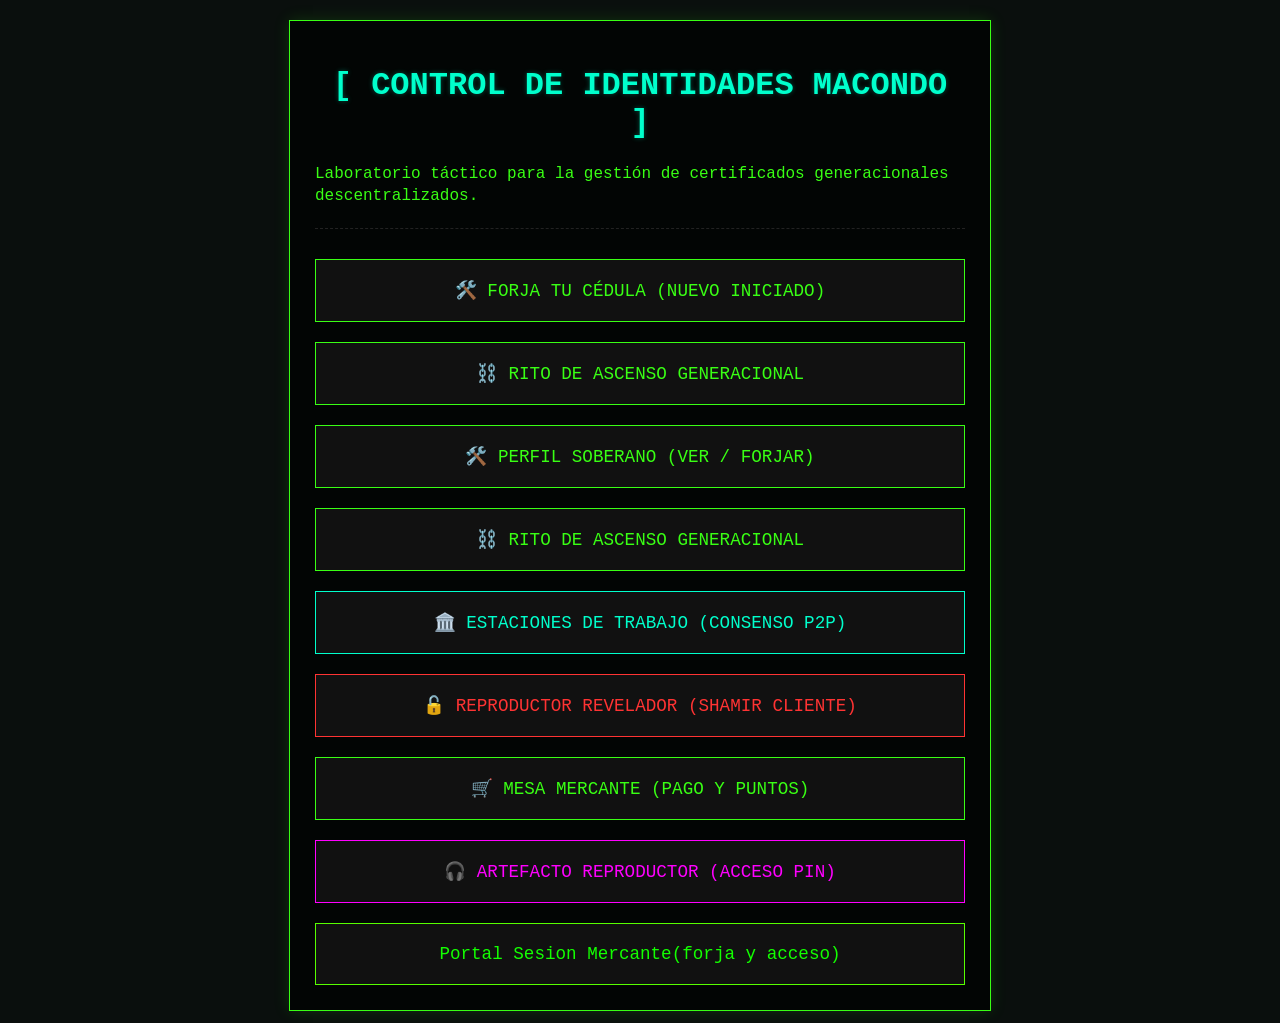
<file: index.html>
<!DOCTYPE html>
<html>
<head>
    <meta charset="UTF-8">
    <meta http-equiv="refresh" content="0; url=./test/index.html">
    <title>Cargando Núcleo Macondo...</title>
</head>
<body>
    <p>Redirigiendo al Laboratorio Criptográfico... Si no carga, <a href="./test/index.html">haz clic aquí</a>.</p>
</body>
</html>
</file>
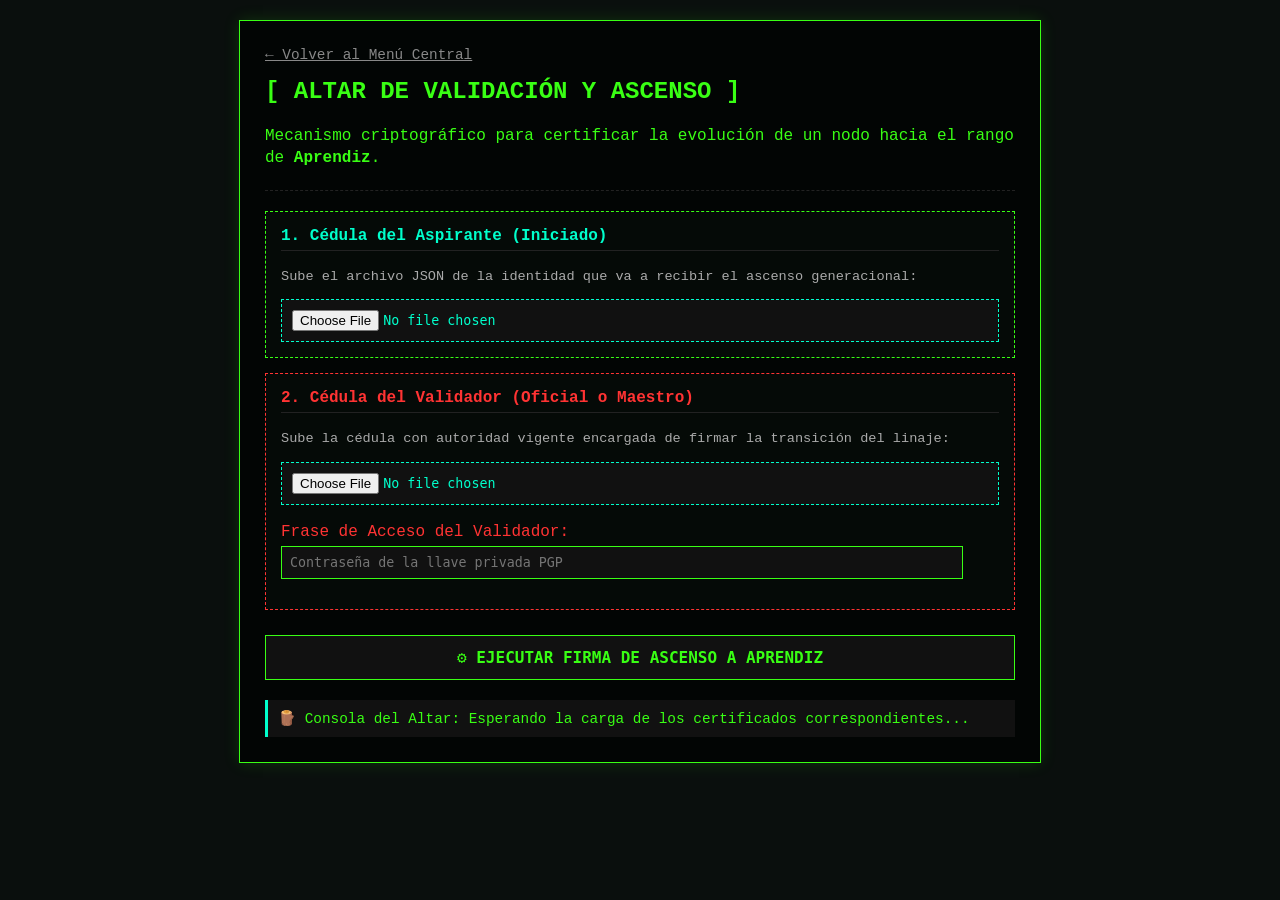
<file: test/ascender-cedula.html>
<!DOCTYPE html>
<html lang="es">
    <head>
        <meta charset="UTF-8" />
        <title>Macondo Core - Altar de Ascenso</title>
        <link rel="stylesheet" href="../css/terminal.css">
        <style>
            /* Ajustes finos para mantener la rejilla compacta y legible */
            .panel-carga { margin-bottom: 15px; }
            .caja-password {
                background: #000;
                color: #ff3333;
                border: 1px dashed #ff3333;
                font-family: monospace;
                padding: 6px;
                width: 100%;
                box-sizing: border-box;
            }
        </style>
    </head>
    <body>
        <div class="terminal ancho-extendido">
            <a href="index.html" class="btn-back">← Volver al Menú Central</a>
            <h2>[ ALTAR DE VALIDACIÓN Y ASCENSO ]</h2>
            <p>Mecanismo criptográfico para certificar la evolución de un nodo hacia el rango de <strong>Aprendiz</strong>.</p>
            <hr style="border-color: #222; margin-bottom: 20px" />

            <!-- SECCIÓN 1: CÉDULA DEL INICIADO -->
            <div class="panel-carga panel-soberano">
                <h3>1. Cédula del Aspirante (Iniciado)</h3>
                <p style="font-size:0.85rem; color:#aaa;">Sube el archivo JSON de la identidad que va a recibir el ascenso generacional:</p>
                <input type="file" id="fileIniciado" accept=".json" />
                <div id="infoIniciado" class="status-box" style="display: none; margin-top: 10px; border-color: #39ff14;"></div>
            </div>

            <!-- SECCIÓN 2: CÉDULA DEL AUTORIZADOR -->
            <div class="panel-carga panel-carga-critica" style="border-color: #ff3333;">
                <h3 style="color: #ff3333;">2. Cédula del Validador (Oficial o Maestro)</h3>
                <p style="font-size:0.85rem; color:#aaa;">Sube la cédula con autoridad vigente encargada de firmar la transición del linaje:</p>
                <input type="file" id="fileValidador" accept=".json" /><br /><br />
                
                <div class="form-group">
                    <label style="color: #ff3333;">Frase de Acceso del Validador:</label>
                    <input type="password" id="passValidador" class="caja-password" placeholder="Contraseña de la llave privada PGP" />
                </div>
                <div id="infoValidador" class="status-box" style="display: none; margin-top: 10px; border-color: #ff3333;"></div>
            </div>

            <!-- ACCIÓN DE FIRMA CRIPTOGRÁFICA -->
            <button id="btnFirmarAscenso" style="width: 100%; margin-top: 10px; font-weight: bold;">⚙️ EJECUTAR FIRMA DE ASCENSO A APRENDIZ</button>

            <!-- CONTENEDOR DINÁMICO PARA DESCARGA -->
            <div id="contenedorDescargaRito" style="margin-top: 15px;"></div>

            <!-- CONSOLA DE LOGS -->
            <div id="logConsola" class="status-box" style="margin-top: 20px; border-color: #00ffcc">
                🪵 Consola del Altar: Esperando la carga de los certificados correspondientes...
            </div>
        </div>

        <!-- Carga de librerías locales -->
        <script src="../src/openpgp.min.js"></script>
        <script type="module">
            import { AscenderLogica } from "../src/ascender-logica.js?v=999";

            let datosIniciado = null;
            let datosValidador = null;

            const log = (texto, esError = false) => {
                const consola = document.getElementById("logConsola");
                consola.style.borderColor = esError ? "#ff3333" : "#00ffcc";
                consola.innerHTML = esError ? `❌ ${texto}` : `🪵 ${texto}`;
            };

            const mostrarInformacion = (json, elementoInfo) => {
                elementoInfo.style.display = "block";
                elementoInfo.innerHTML = `<strong>Nodo:</strong> ${json.metadata?.alias_custodio || "Anónimo"}<br>
                                          <strong>Rango Actual:</strong> ${json.metadata?.rango_actual || "Desconocido"}<br>
                                          <strong>Generación:</strong> ${json.metadata?.generacion_actual || "0"}`;
                log(`Archivo de ${json.metadata?.alias_custodio || "nodo"} cargado en memoria RAM.`);
            };

            // Escuchadores de carga usando el módulo desacoplado
            document.getElementById("fileIniciado").addEventListener("change", (e) => {
                if (!e.target.files[0]) return;
                AscenderLogica.leerArchivoJson(e.target.files[0], 
                    (json) => { datosIniciado = json; mostrarInformacion(json, document.getElementById("infoIniciado")); },
                    (errTexto) => log(errTexto, true)
                );
            });

            document.getElementById("fileValidador").addEventListener("change", (e) => {
                if (!e.target.files[0]) return;
                AscenderLogica.leerArchivoJson(e.target.files[0], 
                    (json) => { datosValidador = json; mostrarInformacion(json, document.getElementById("infoValidador")); },
                    (errTexto) => log(errTexto, true)
                );
            });

            // Disparador del Rito Criptográfico
            document.getElementById("btnFirmarAscenso").addEventListener("click", async () => {
                const claveValidador = document.getElementById("passValidador").value;

                if (!datosIniciado || !datosValidador) {
                    log("Faltan certificados. Se requieren ambas cédulas para consumar el rito.", true);
                    return;
                }
                if (!claveValidador) {
                    log("Se requiere la frase de acceso del Validador para desbloquear su firma privada.", true);
                    return;
                }

                // Limpiamos descargas previas si las hay
                const viejoBtn = document.getElementById("btnDescargarEvolucionado");
                if (viejoBtn) viejoBtn.remove();

                // Delegamos todo el rito matemático a la lógica desacoplada
                await AscenderLogica.ejecutarAscenso(datosIniciado, datosValidador, claveValidador, log, ofrecerDescargaPasaporte);
            });

            // Función de retorno para inyectar el botón de descarga cuando openpgp termine su firma
            function ofrecerDescargaPasaporte(jsonFinal) {
                const dataStr = "data:text/json;charset=utf-8," + encodeURIComponent(JSON.stringify(jsonFinal, null, 2));
                const btnDescarga = document.createElement("a");
                btnDescarga.id = "btnDescargarEvolucionado";
                btnDescarga.setAttribute("href", dataStr);
                btnDescarga.setAttribute("download", `cedula_${jsonFinal.metadata.alias_custodio}_EVOLUCIONADA.json`);
                btnDescarga.className = "btn-nav";
                btnDescarga.style.borderColor = "#39ff14";
                btnDescarga.style.color = "#39ff14";
                btnDescarga.style.textAlign = "center";
                btnDescarga.style.display = "block";
                btnDescarga.innerHTML = "💾 DESCARGAR PASAPORTE NODAL TRANSFORMAO";

                document.getElementById("contenedorDescargaRito").appendChild(btnDescarga);
            }
        </script>
    </body>
</html>
</file>
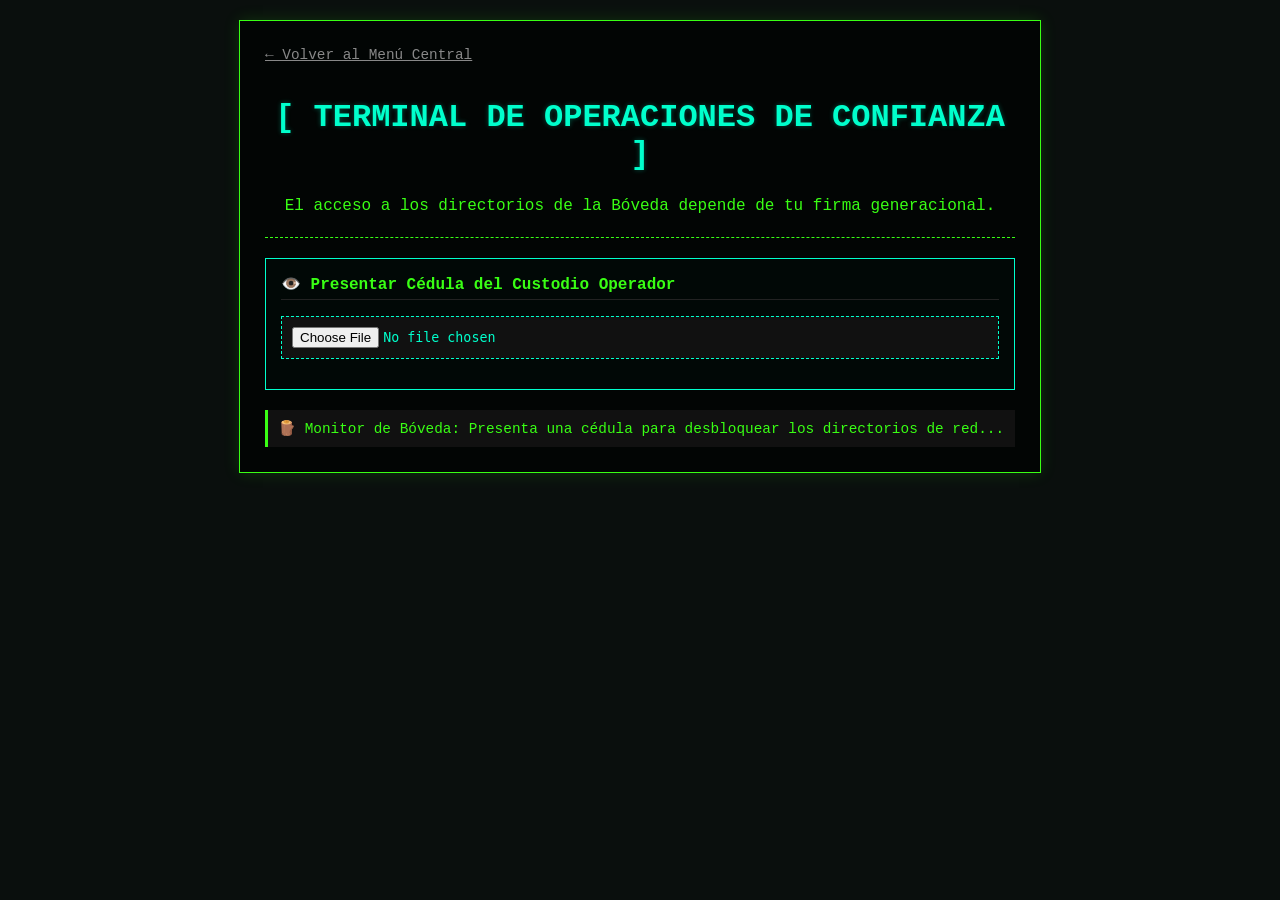
<file: test/estaciones-trabajo.html>
<!DOCTYPE html>
<html lang="es">
<head>
    <meta charset="UTF-8">
    <title>Macondo Core - Estaciones Automatizadas</title>
    <link rel="stylesheet" href="../css/terminal.css">
    <style>
        .gated-station { display: none; margin-top: 20px; }
        .tabla-boveda { width:100%; font-size:0.85rem; border-collapse: collapse; margin-top: 10px;}
        .tabla-boveda th, .tabla-boveda td { padding: 8px; border-bottom: 1px solid #222; text-align: left; }
        .badge { background: #111; border: 1px solid #39ff14; padding: 2px 6px; font-size: 0.75rem; }
    </style>
</head>
<body>
    <div class="terminal ancho-extendido">
        <a href="index.html" class="btn-back">← Volver al Menú Central</a>
        <h1>[ TERMINAL DE OPERACIONES DE CONFIANZA ]</h1>
        <p style="text-align: center;">El acceso a los directorios de la Bóveda depende de tu firma generacional.</p>
        <hr>

        <!-- AUTENTICACIÓN SOBERANA DE ROL -->
        <div class="panel-lector">
            <h3>👁️ Presentar Cédula del Custodio Operador</h3>
            <div class="form-group">
                <input type="file" id="identidadTrabajador" accept=".json">
            </div>
            <div id="rolDetectado" class="status-live"></div>
        </div>

        <!-- ESTACIÓN APRENDIZ -->
        <div id="estacionAprendiz" class="gated-station panel-soberano">
            <h2 style="color: #39ff14; font-size: 1.1rem;">💻 Estación de Trabajo: Aprendiz</h2>
            <p style="font-size: 0.85rem; color: #888;">Tus envíos viajan por WebTorrent cifrado a la carpeta virtual <strong style="color: #39ff14;">aportes-aprendiz/</strong></p>
            <div class="form-group">
                <label>Frase de Acceso de tu Llave:</label>
                <input type="password" id="passAprendiz" placeholder="Contraseña privada">
            </div>
            <div class="form-group">
                <label>Requerimiento Sinfonía:</label>
                <select id="tipoAporte">
                    <option value="Curaduría de 15 Canciones">Curaduría de 15 Canciones</option>
                    <option value="Integración de 2 Álbumes Ofuscados">Integración de 2 Álbumes Ofuscados</option>
                </select>
            </div>
            <div class="form-group">
                <label>Contenido del Aporte (Magnet Links / Hashes):</label>
                <input type="text" id="detallesAporte" placeholder="magnet:?xt=urn:btih:...">
            </div>
            <button id="btnEnviarAprendiz">FORJAR Y ENVIAR A BÓVEDA COMUNAL</button>
        </div>

        <!-- ESTACIÓN OFICIAL -->
        <div id="estacionOficial" class="gated-station panel-soberano" style="border-color: #ffaa00;">
            <h2 style="color: #ffaa00; font-size: 1.1rem;">🛡️ Estación de Supervisión: Oficial</h2>
            <p style="font-size: 0.85rem; color: #888;">Buzón de entrada en <strong style="color: #ffaa00;">aportes-aprendiz/</strong> esperando tu auditoría física:</p>
            <div class="form-group">
                <label>Frase de Acceso del Oficial:</label>
                <input type="password" id="passOficial" placeholder="Contraseña de Oficial">
            </div>
            <table class="tabla-boveda">
                <thead>
                    <tr style="color: #ffaa00;"><th>ID Aporte</th><th>Aprendiz</th><th>Tipo de Aporte</th><th>Acción</th></tr>
                </thead>
                <tbody id="tablaOficial"></tbody>
            </table>
        </div>

        <!-- ESTACIÓN MAESTROS -->
        <div id="estacionMaestro" class="gated-station panel-soberano" style="border-color: #00ffcc;">
            <h2 style="color: #00ffcc; font-size: 1.1rem;">🏛️ Altar de Alta Consagración: Sala de Maestros</h2>
            <p style="font-size: 0.85rem; color: #888;">Certificados en <strong style="color: #00ffcc;">verificados-oficiales/</strong> listos para estampa multi-firma (M/N):</p>
            <div class="form-group">
                <label>Frase de Acceso de Maestro:</label>
                <input type="password" id="passMaestro" placeholder="Contraseña de Maestro">
            </div>
            <table class="tabla-boveda">
                <thead>
                    <tr style="color: #00ffcc;"><th>ID Aporte</th><th>Aprendiz</th><th>Firmas Maestros</th><th>Acción</th></tr>
                </thead>
                <tbody id="tablaMaestro"></tbody>
            </table>
            
            <hr style="border-color: #00ffcc;">
            <h3>🛠️ Compilación General de la Comuna</h3>
            <p style="font-size: 0.85rem; color: #888;">Forja todos los aportes consagrados del repositorio en el archivo central de la página de Sinfonía:</p>
            <button id="btnCompilarDiscoteca" style="border-color: #00ffcc; color: #00ffcc;">⚙️ EMITIR Y DESCARGAR DISCOTECA.JSON COMPLETO</button>
        </div>

        <div id="consolaAutomatica" class="status-box">
            🪵 Monitor de Bóveda: Presenta una cédula para desbloquear los directorios de red...
        </div>
    </div>

    <script src="../src/openpgp.min.js"></script>
    <script type="module">
        import { ConsensoLogica } from "../src/consenso-logica.js?v=999";

        let sessionUser = null;

        const monitor = (texto, err = false) => {
            const c = document.getElementById("consolaAutomatica");
            c.style.borderColor = err ? "#ff3333" : "#39ff14";
            c.innerHTML = err ? `❌ ${texto}` : `🪵 ${texto}`;
        };

        // GESTIÓN DE INTERFAZ DE ROL DINÁMICA
        document.getElementById("identidadTrabajador").addEventListener("change", (e) => {
            const archivo = e.target.files[0];
            if (!archivo) return;
            const lector = new FileReader();
            lector.onload = (ev) => {
                try {
                    sessionUser = JSON.parse(ev.target.result);
                    const rango = sessionUser.metadata?.rango_actual || "Iniciado";
                    const alias = sessionUser.metadata?.alias_custodio || "Anónimo";

                    // Ocultar todas primero
                    document.querySelectorAll('.gated-station').forEach(s => s.style.display = 'none');
                    
                    const box = document.getElementById("rolDetectado");
                    box.style.display = "block";
                    box.innerHTML = `<strong>Acceso Concedido:</strong> ${alias} | <strong>Rango Criptográfico:</strong> ${rango}`;

                    // Ruteo Inteligente por Rol
                    if (rango === "Iniciado" || rango === "Aprendiz") {
                        document.getElementById("estacionAprendiz").style.display = "block";
                        monitor(`Estación de forja abierta para el Aprendiz: ${alias}`);
                    } else if (rango === "Oficial" || rango === "Oficial_Nodal") {
                        document.getElementById("estacionOficial").style.display = "block";
                        renderizarColaOficial();
                    } else if (rango === "Maestro" || rango === "Consejo_Maestros") {
                        document.getElementById("estacionMaestro").style.display = "block";
                        renderizarColaMaestro();
                    }
                } catch(err) { monitor("Cédula corrupta o inválida.", true); }
            };
            lector.readAsText(archivo);
        });

        // RECTIFICACIÓN Y RENDER DE TABLAS (Desde el almacenamiento de la Bóveda RAM)
        function renderizarColaOficial() {
            const cola = ConsensoLogica.obtenerDirectorioVirtual("aportes-aprendiz");
            const tbody = document.getElementById("tablaOficial");
            tbody.innerHTML = cola.length === 0 ? "<tr><td colspan='4'>Buzón de entrada vacío. Sin aportes en la red DHT.</td></tr>" : "";
            
            cola.forEach(c => {
                const fila = document.createElement("tr");
                fila.innerHTML = `
                    <td><code>${c.id_aporte}</code></td>
                    <td>${c.aprendiz}</td>
                    <td>${c.tipo_aporte}</td>
                    <td><button class="btnAprobarOficial" data-id="${c.id_aporte}" style="padding:4px 8px; font-size:0.8rem; border-color:#ffaa00; color:#ffaa00;">✍️ Validar y Firmar</button></td>
                `;
                tbody.appendChild(fila);
            });

            // Vincular acciones de clic directo por elemento de lote
            document.querySelectorAll(".btnAprobarOficial").forEach(btn => {
                btn.addEventListener("click", async (e) => {
                    const id = e.target.getAttribute("data-id");
                    const pass = document.getElementById("passOficial").value;
                    if(!pass) { monitor("Ingresa tu contraseña de Oficial para liberar tu firma.", true); return; }
                    try {
                        await ConsensoLogica.oficialAprobarPorLote(id, sessionUser.metadata.alias_custodio, sessionUser.certificate_actual?.pgp_encrypted_private_key || sessionUser.certificado_actual.pgp_encrypted_private_key, pass);
                        monitor("🟢 Aporte auditado y despachado a 'verificados-oficiales/'. Clics reducidos.");
                        renderizarColaOficial();
                    } catch(err) { monitor(err.message, true); }
                });
            });
        }

        function renderizarColaMaestro() {
            const cola = ConsensoLogica.obtenerDirectorioVirtual("verificados-oficiales");
            const tbody = document.getElementById("tablaMaestro");
            tbody.innerHTML = cola.length === 0 ? "<tr><td colspan='4'>No hay aportes pendientes de validación de Oficiales.</td></tr>" : "";

            cola.forEach(c => {
                const maestrosFirmantes = c.firmas_cadena.firmas_maestros ? c.firmas_cadena.firmas_maestros.map(m => m.maestro).join(", ") : "Ninguno";
                const conteo = c.firmas_cadena.firmas_maestros ? c.firmas_cadena.firmas_maestros.length : 0;
                
                const fila = document.createElement("tr");
                fila.innerHTML = `
                    <td><code>${c.id_aporte}</code></td>
                    <td>${c.aprendiz}</td>
                    <td><span class="badge">${conteo}/2</span> <span style="font-size:0.75rem; color:#888;">(${maestrosFirmantes})</span></td>
                    <td><button class="btnFirmarMaestro" data-id="${c.id_aporte}" style="padding:4px 8px; font-size:0.8rem; border-color:#00ffcc; color:#00ffcc;">🏛️ Consagrar</button></td>
                `;
                tbody.appendChild(fila);
            });

            document.querySelectorAll(".btnFirmarMaestro").forEach(btn => {
                btn.addEventListener("click", async (e) => {
                    const id = e.target.getAttribute("data-id");
                    const pass = document.getElementById("passMaestro").value;
                    if(!pass) { monitor("Falta contraseña de Maestro.", true); return; }
                    try {
                        const res = await ConsensoLogica.maestroFirmarPorLote(id, sessionUser.metadata.alias_custodio, sessionUser.certificate_actual?.pgp_encrypted_private_key || sessionUser.certificado_actual.pgp_encrypted_private_key, pass);
                        monitor(`✍️ Firma estampada. Estado: ${res.estado_cadena}`);
                        renderizarColaMaestro();
                    } catch(err) { monitor(err.message, true); }
                });
            });
        }

        // ACCIONES DE DISPARO POR BOTONES CENTRALES
        document.getElementById("btnEnviarAprendiz").addEventListener("click", async () => {
            const pass = document.getElementById("passAprendiz").value;
            const tipo = document.getElementById("tipoAporte").value;
            const det = document.getElementById("detallesAporte").value;

            if(!pass || !det) { monitor("Rellena el enlace y tu contraseña.", true); return; }
            try {
                monitor("Cifrando paquete y forjando hashes...");
                await ConsensoLogica.forjarYEnviarAprendiz(sessionUser.metadata.alias_custodio, tipo, det, sessionUser.certificate_actual?.pgp_encrypted_private_key || sessionUser.certificado_actual.pgp_encrypted_private_key, pass);
                monitor("🟢 ¡Aporte transmitido de Bóveda a Bóveda con éxito! Cero fricción de descargas.");
                document.getElementById("detallesAporte").value = "";
            } catch(err) { monitor(err.message, true); }
        });

        document.getElementById("btnCompilarDiscoteca").addEventListener("click", () => {
            const granJson = ConsensoLogica.compilarGranDiscotecaComunal();
            if(granJson.total_activos_validados === 0) { monitor("No hay bloques totalmente consagrados en la base de datos virtual todavía.", true); return; }
            
            const blob = new Blob([JSON.stringify(granJson, null, 2)], { type: "application/json" });
            const url = URL.createObjectURL(blob);
            const a = document.createElement("a");
            a.href = url;
            a.download = "discoteca.json"; // El archivo central unificado listo para el patio de Sinfonía
            document.body.appendChild(a);
            a.click();
            document.body.removeChild(a);
            monitor("🏛️ Base de datos distribuida unificada 'discoteca.json' emitida para la carpeta de la app.");
        });
    </script>
</body>
</html>
</file>
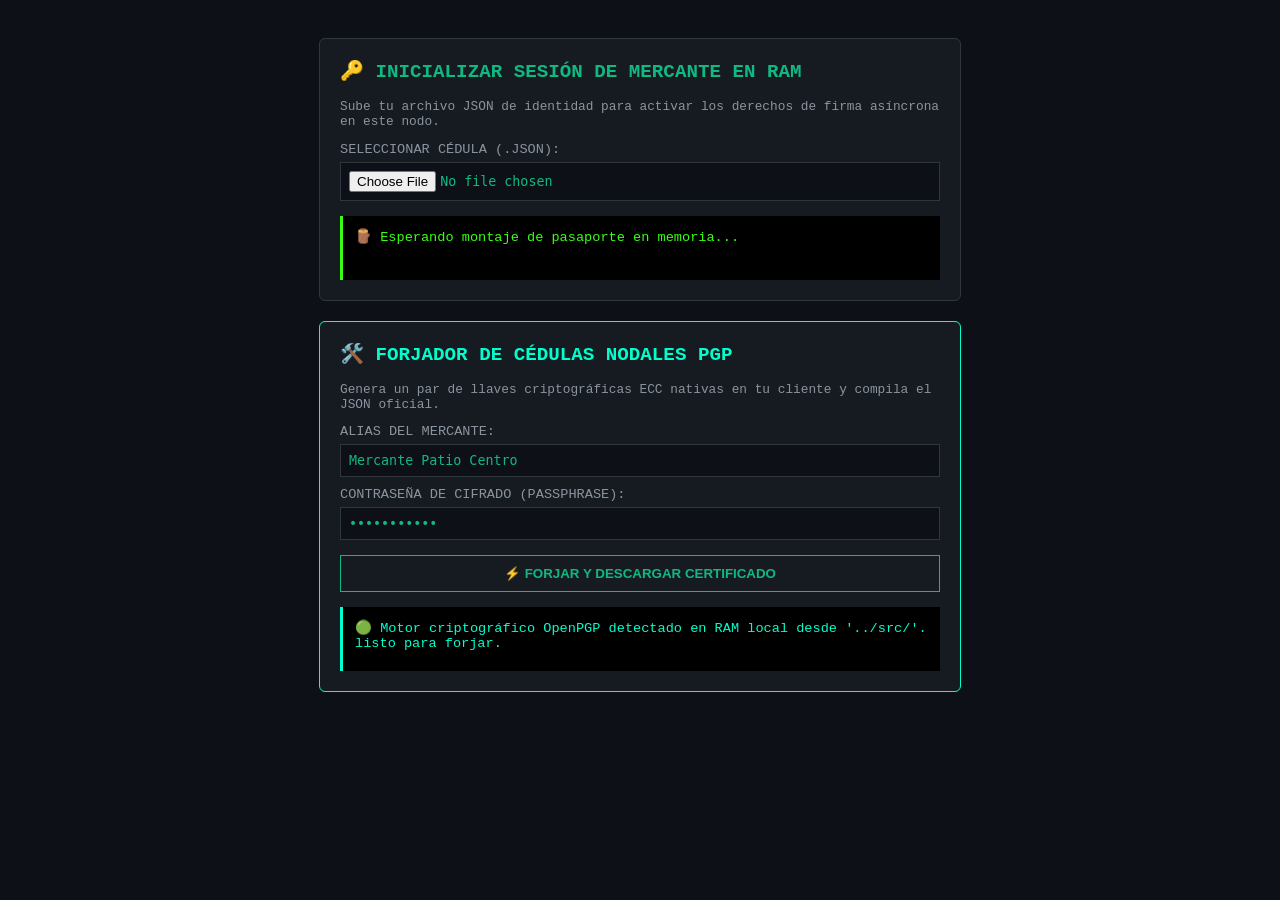
<file: test/portal-sesion.html>
<!DOCTYPE html>
<html lang="es">
    <head>
        <meta charset="UTF-8" />
        <title>Macondo Core - Consola de Acceso y Forja de Sesión</title>
        <style>
            body {
                background: #0d1117;
                color: #c9d1d9;
                font-family: "Courier New", monospace;
                padding: 30px;
            }
            .panel {
                background: #161b22;
                border: 1px solid #30363d;
                padding: 20px;
                border-radius: 6px;
                max-width: 600px;
                margin: 0 auto 20px;
            }
            h2 {
                color: #10b981;
                text-transform: uppercase;
                margin-top: 0;
                font-size: 1.2rem;
            }
            label {
                display: block;
                margin: 10px 0 5px;
                color: #8b949e;
                font-size: 0.85rem;
                text-transform: uppercase;
            }
            input,
            select {
                width: 100%;
                padding: 8px;
                background: #0d1117;
                border: 1px solid #30363d;
                color: #10b981;
                font-family: monospace;
                box-sizing: border-box;
            }
            button {
                width: 100%;
                padding: 10px;
                background: transparent;
                border: 1px solid #10b981;
                color: #10b981;
                font-weight: bold;
                cursor: pointer;
                margin-top: 15px;
                text-transform: uppercase;
            }
            button:hover:not(:disabled) {
                background: #10b981;
                color: #0d1117;
            }
            button:disabled {
                border-color: #ff3333;
                color: #ff3333;
                cursor: not-allowed;
            }
            .consola {
                background: #000;
                border-left: 3px solid #39ff14;
                padding: 12px;
                color: #39ff14;
                font-size: 0.85rem;
                margin-top: 15px;
                min-height: 40px;
                white-space: pre-wrap;
            }
        </style>
        
        <script src="../src/openpgp.min.js" onerror="console.error('🚨 Falló la carga física de openpgp.min.js')"></script>
    </head>
    <body>
        <div class="panel">
            <h2>🔑 Inicializar Sesión de Mercante en RAM</h2>
            <p style="font-size: 0.8rem; color: #8b949e">
                Sube tu archivo JSON de identidad para activar los derechos de firma asíncrona en este nodo.
            </p>

            <label>Seleccionar Cédula (.json):</label>
            <input type="file" id="archivoCedula" accept=".json" />

            <div class="consola" id="logSesión">🪵 Esperando montaje de pasaporte en memoria...</div>
        </div>

        <div class="panel" style="border-color: #00ffcc">
            <h2 style="color: #00ffcc">🛠️ Forjador de Cédulas Nodales PGP</h2>
            <p style="font-size: 0.8rem; color: #8b949e">
                Genera un par de llaves criptográficas ECC nativas en tu cliente y compila el JSON oficial.
            </p>

            <label>Alias del Mercante:</label>
            <input type="text" id="forjaAlias" value="Mercante_Patio_Centro" />

            <label>Contraseña de Cifrado (Passphrase):</label>
            <input type="password" id="forjaPass" value="macondo2026" />

            <button id="btnForjar" onclick="forjarNuevaCedulaSoberana()">⚡ Forjar y Descargar Certificado</button>
            <div class="consola" id="logForja" style="border-left-color: #00ffcc; color: #00ffcc">
                ⏳ Analizando inicialización de entropía...
            </div>
        </div>

        <script>
            // --- DIAGNÓSTICO EN FRÍO AL CARGAR LA INTERFAZ ---
            document.addEventListener("DOMContentLoaded", () => {
                const btn = document.getElementById("btnForjar");
                const logForja = document.getElementById("logForja");
                const logSesion = document.getElementById("logSesión");

                if (typeof openpgp !== "undefined") {
                    logForja.innerText = "🟢 Motor criptográfico OpenPGP detectado en RAM local desde '../src/'. listo para forjar.";
                } else {
                    // Alerta visual inmediata si el archivo no está en la ruta
                    logForja.style.color = "#ff3333";
                    logForja.style.borderLeftColor = "#ff3333";
                    logForja.innerText = "❌ ERROR CRÍTICO: No se detectó openpgp.js en la memoria RAM.\nVerifica que el archivo físico esté realmente en la ruta: '../src/openpgp.min.js'.";
                    
                    logSesion.style.color = "#ff3333";
                    logSesion.style.borderLeftColor = "#ff3333";
                    logSesion.innerText = "❌ Entorno degradado: Firma desprendida inhabilitada por falta de librerías.";
                    
                    btn.disabled = true;
                }
            });

            // --- LÓGICA DE CARGA DIRECTA A STORAGE ---
            document.getElementById("archivoCedula").addEventListener("change", (e) => {
                const file = e.target.files[0];
                if (!file) return;

                const lector = new FileReader();
                lector.onload = (evt) => {
                    try {
                        const cedula = JSON.parse(evt.target.result);
                        const llavePrivada = cedula.keys?.private_key;

                        if (!llavePrivada) {
                            throw new Error("El archivo JSON no contiene un bloque válido de llave privada PGP.");
                        }

                        // Inyección estratégica en la RAM del navegador
                        sessionStorage.setItem("macondo_session_token", llavePrivada);

                        document.getElementById("logSesión").style.color = "#39ff14";
                        document.getElementById("logSesión").style.borderLeftColor = "#39ff14";
                        document.getElementById("logSesión").innerHTML =
                            `🟢 ¡SESIÓN MONTADA EN RAM SUCCESSFULLY!\n` +
                            `Mercante: ${cedula.metadata?.alias_custodio || "Anónimo"}\n` +
                            `Rango:    ${cedula.metadata?.rango_actual || "Iniciado"}\n` +
                            `Clave PGP resguardada de forma segura en almacenamiento temporal de sesión.`;
                    } catch (err) {
                        document.getElementById("logSesión").innerText = `❌ Error: ${err.message}`;
                    }
                };
                lector.readAsText(file);
            });

            // --- LÓGICA DE GENERACIÓN DE LLAVES MATEMÁTICAS REALES (ECC ASÍNCRONO v5) ---
            async function forjarNuevaCedulaSoberana() {
                const alias = document.getElementById("forjaAlias").value.trim();
                const pass = document.getElementById("forjaPass").value;
                const log = document.getElementById("logForja");

                if (typeof openpgp === "undefined") {
                    alert("No se puede ejecutar la forja matemática: OpenPGP no está inicializado.");
                    return;
                }

                if (!alias || !pass) {
                    log.innerText = "❌ Error: Especifica un alias y una contraseña.";
                    return;
                }

                log.innerText = "⏳ Computando par de llaves legítimas de curva elíptica (ECC Ed25519) en RAM...";

                try {
                    // Generación local y atómica de llaves válidas para evitar firmas corruptas
                    const keyPair = await openpgp.generateKey({
                        type: "ecc",
                        curve: "ed25519",
                        userIDs: [{ name: alias, email: "mercante@macondo.network" }],
                        passphrase: pass
                    });

                    // Estructura oficial del pasaporte soberano de la red Macondo
                    const nuevaCedula = {
                        metadata: {
                            alias_custodio: alias,
                            rango_actual: "Oficial_Mercante",
                            generacion_actual: 1,
                            fecha_forja: new Date().toISOString()
                        },
                        keys: {
                            public_key: keyPair.publicKey,
                            private_key: keyPair.privateKey
                        },
                        registro_meritos_termodinamicos: {
                            ultimo_hash_consenso: "bc72e1a9d4b2e7e6f85093a1236bcda4",
                            puntos_redencion: 1000
                        }
                    };

                    // Descarga nativa automatizada sin intermediación de servidores públicos
                    const dataStr = "data:text/json;charset=utf-8," + encodeURIComponent(JSON.stringify(nuevaCedula, null, 2));
                    const downloadAnchor = document.createElement("a");
                    downloadAnchor.setAttribute("href", dataStr);
                    downloadAnchor.setAttribute("download", `cedula_mercante_${alias.toLowerCase()}.json`);
                    downloadAnchor.click();

                    log.innerText = "🟢 ¡Cédula Nodal Legítima Forjada exitosamente!\nEl archivo JSON real se ha descargado. Súbelo en el panel superior para activar la sesión.";
                } catch (error) {
                    log.innerText = `❌ Error en la forja matemática: ${error.message}`;
                }
            }
        </script>
    </body>
</html>
</file>
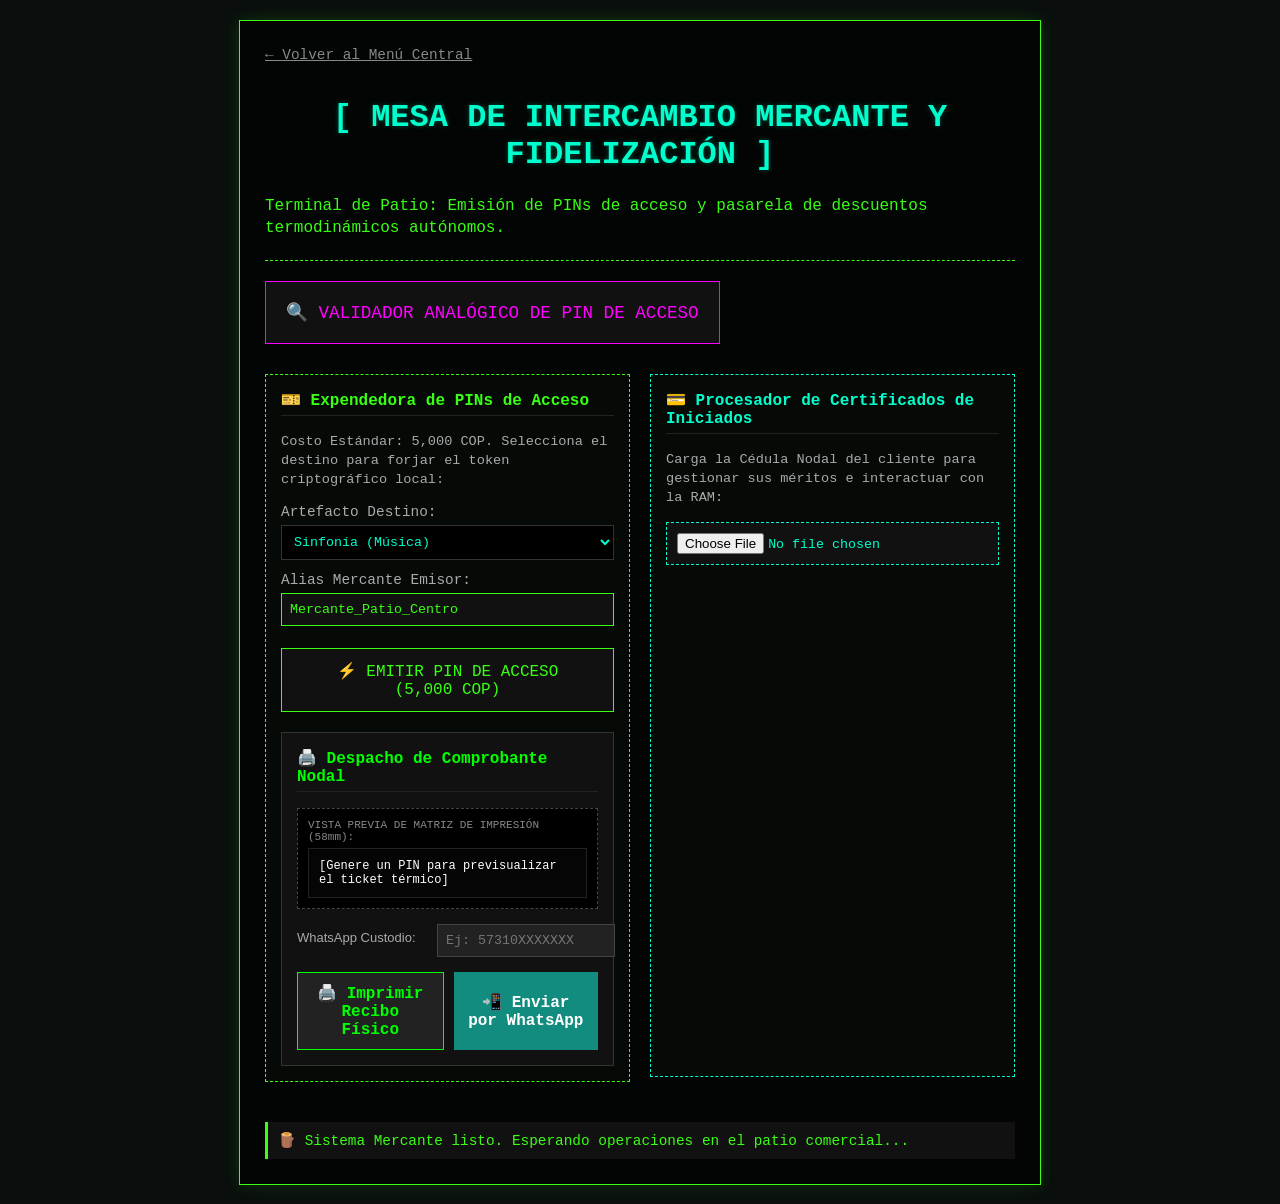
<file: test/punto-pago.html>
<!doctype html>
<html lang="es">
    <head>
        <meta charset="UTF-8" />
        <title>Macondo Core - Estación del Mercante</title>
        <link rel="stylesheet" href="../css/terminal.css" />
        <style>
            .split-comercio {
                display: flex;
                gap: 20px;
                margin-top: 15px;
                flex-wrap: wrap;
            }
            .col-mercante {
                flex: 1;
                min-width: 320px;
            }
            .pin-display {
                background: #111;
                border: 2px dashed #39ff14;
                color: #39ff14;
                font-size: 1.8rem;
                text-align: center;
                padding: 15px;
                font-family: monospace;
                margin-top: 10px;
                letter-spacing: 3px;
                box-shadow: 0 0 10px rgba(57, 255, 20, 0.2);
            }
            .badge-puntos {
                background: #00ffcc;
                color: #000;
                padding: 2px 6px;
                font-weight: bold;
                border-radius: 3px;
                font-family: monospace;
            }
            .form-group {
                margin-bottom: 12px;
            }
            .form-group label {
                display: block;
                margin-bottom: 5px;
                font-size: 0.9rem;
                color: #aaa;
            }
        </style>
    </head>
    <body>
        <div class="terminal ancho-extendido">
            <a href="index.html" class="btn-back">← Volver al Menú Central</a>
            <h1>[ MESA DE INTERCAMBIO MERCANTE Y FIDELIZACIÓN ]</h1>
            <p>Terminal de Patio: Emisión de PINs de acceso y pasarela de descuentos termodinámicos autónomos.</p>
            <hr />
            
            <a href="validador-analogico.html" class="btn-nav" style="border-color: #ff00ff; color: #ff00ff; display: inline-block; margin-bottom: 15px;">
                🔍 VALIDADOR ANALÓGICO DE PIN DE ACCESO
            </a>
            
            <div class="split-comercio">
                <div class="col-mercante panel-soberano">
                    <h3>🎫 Expendedora de PINs de Acceso</h3>
                    <p style="font-size: 0.85rem; color: #aaa; margin-bottom: 15px;">
                        Costo Estándar: 5,000 COP. Selecciona el destino para forjar el token criptográfico local:
                    </p>

                    <div class="form-group">
                        <label for="selectArtefacto">Artefacto Destino:</label>
                        <select
                            id="selectArtefacto"
                            class="caja-llave"
                            style="color: #00ffcc; background: #000; padding: 8px; width: 100%; border: 1px solid #333;">
                            <option value="Sinfonia">Sinfonía (Música)</option>
                            <option value="Videoteca">Videoteca (Cine/Animación)</option>
                            <option value="Tinta">Tinta (Manga/Cómic)</option>
                        </select>
                    </div>

                    <div class="form-group">
                        <label for="aliasMercante">Alias Mercante Emisor:</label>
                        <input type="text" id="aliasMercante" class="caja-llave" value="Mercante_Patio_Centro" style="width: 100%; box-sizing: border-box;" />
                    </div>

                    <button id="btnGenerarPin" style="width: 100%; margin-top: 10px; cursor: pointer;">
                        ⚡ EMITIR PIN DE ACCESO (5,000 COP)
                    </button>
                    
                    <div id="pinResultado" class="pin-display" style="display: none">---</div>

                    <div
                        id="contenedor-emision-ticket"
                        class="modulo-mercante"
                        style="margin-top: 20px; padding: 15px; border: 1px solid #333; background: #111">
                        <h3 style="color: #00ff00; font-family: 'Courier New', monospace; margin-top: 0">
                            🖨️ Despacho de Comprobante Nodal
                        </h3>

                        <div style="background: #000; padding: 10px; border: 1px dashed #444; margin-bottom: 15px">
                            <label style="color: #888; font-size: 11px; display: block; margin-bottom: 5px"
                                >VISTA PREVIA DE MATRIZ DE IMPRESIÓN (58mm):</label
                            >
                            <pre
                                id="vista-previa-ticket"
                                style="
                                    font-family: 'Courier New', monospace;
                                    font-size: 12px;
                                    color: #fff;
                                    margin: 0;
                                    white-space: pre-wrap;
                                    background: #050505;
                                    padding: 10px;
                                    border: 1px solid #222;
                                ">[Genere un PIN para previsualizar el ticket térmico]</pre>
                        </div>

                        <div class="acciones-ticket" style="display: flex; flex-direction: column; gap: 10px">
                            <div style="display: flex; gap: 10px; align-items: center">
                                <label
                                    for="telefono-custodio"
                                    style="color: #aaa; font-family: sans-serif; font-size: 13px; min-width: 130px"
                                    >WhatsApp Custodio:</label
                                >
                                <input
                                    type="tel"
                                    id="telefono-custodio"
                                    placeholder="Ej: 57310XXXXXXX"
                                    style="
                                        background: #222;
                                        color: #fff;
                                        border: 1px solid #444;
                                        padding: 8px;
                                        font-family: monospace;
                                        flex-grow: 1;
                                        box-sizing: border-box;
                                    " />
                            </div>

                            <div style="display: flex; gap: 10px; margin-top: 5px">
                                <button
                                    id="btn-imprimir-termico"
                                    type="button"
                                    style="
                                        background: #222;
                                        color: #00ff00;
                                        border: 1px solid #00ff00;
                                        padding: 10px;
                                        font-family: 'Courier New', monospace;
                                        cursor: pointer;
                                        flex: 1;
                                        font-weight: bold;
                                    ">
                                    🖨️ Imprimir Recibo Físico
                                </button>

                                <button
                                    id="btn-enviar-whatsapp"
                                    type="button"
                                    style="
                                        background: #128c7e;
                                        color: #fff;
                                        border: none;
                                        padding: 10px;
                                        font-family: 'Courier New', monospace;
                                        cursor: pointer;
                                        flex: 1;
                                        font-weight: bold;
                                    ">
                                    📲 Enviar por WhatsApp
                                </button>
                            </div>
                        </div>
                    </div>
                </div>

                <div class="col-mercante panel-carga" style="border-color: #00ffcc">
                    <h3 style="color: #00ffcc">💳 Procesador de Certificados de Iniciados</h3>
                    <p style="font-size: 0.85rem; color: #aaa; margin-bottom: 15px;">
                        Carga la Cédula Nodal del cliente para gestionar sus méritos e interactuar con la RAM:
                    </p>

                    <input type="file" id="cargarCertificadoIniciado" accept=".json" style="margin-bottom: 15px; width: 100%; color: #00ffcc;" />

                    <div
                        id="datosIniciado"
                        style="
                            display: none;
                            background: rgba(0, 0, 0, 0.4);
                            padding: 12px;
                            border: 1px solid #222;
                            margin-bottom: 15px;
                            font-size: 0.85rem;
                            border-radius: 4px;
                        ">
                        <p style="margin: 4px 0;">
                            <strong>Custodio/Iniciado:</strong>
                            <span id="lblAliasIniciado" style="color: #39ff14; font-weight: bold;">-</span>
                        </p>
                        <p style="margin: 4px 0;"><strong>Rango de Red:</strong> <span id="lblRangoIniciado">-</span></p>
                        <p style="margin: 4px 0;">
                            <strong>Puntos Disponibles:</strong>
                            <span id="lblPuntosIniciado" class="badge-puntos">0 pts</span>
                        </p>
                    </div>

                    <div id="operacionesPuntos" style="display: none">
                        <hr style="border-color: #222; margin: 15px 0;" />

                        <div style="margin-bottom: 20px">
                            <h4 style="color: #39ff14; margin: 5px 0 10px 0;">➕ Registrar Intercambio Físico (Acumular)</h4>
                            <div style="display: flex; gap: 10px">
                                <input
                                    type="number"
                                    id="montoIntercambio"
                                    class="caja-llave"
                                    placeholder="Monto en COP (Ej: 20000)"
                                    style="flex: 1; padding: 6px;" />
                                <button id="btnAcumularPuntos" style="padding: 5px 12px; font-size: 0.8rem; cursor: pointer;">
                                    Acumular Puntos
                                </button>
                            </div>
                        </div>

                        <div>
                            <h4 style="color: #ff3333; margin: 5px 0 10px 0;">➖ Aplicar Matriz de Descuento (Redimir)</h4>
                            <div class="form-group">
                                <label for="tipoProductoDescuento">Naturaleza del Producto:</label>
                                <select
                                    id="tipoProductoDescuento"
                                    class="caja-llave"
                                    style="background: #000; color: #ff3333; padding: 6px; width: 100%; border: 1px solid #333;">
                                    <option value="hidroponico">🛒 Hidroponía Comunal (2% Desc)</option>
                                    <option value="digital">💾 Infraestructura Digital (5% Desc)</option>
                                </select>
                            </div>
                            <div style="display: flex; gap: 10px; margin-top: 10px">
                                <input
                                    type="number"
                                    id="montoOriginalProducto"
                                    class="caja-llave"
                                    placeholder="Precio Base COP"
                                    style="flex: 1; padding: 6px;" />
                                <button
                                    id="btnCalcularRedimir"
                                    style="border-color: #ff3333; color: #ff3333; padding: 5px 12px; font-size: 0.8rem; cursor: pointer; background: transparent;">
                                    Aplicar Descuento
                                </button>
                            </div>
                        </div>
                    </div>
                </div>
            </div>

            <div id="consolaMercante" class="status-box" style="border-color: #39ff14; margin-top: 25px">
                🪵 Sistema Mercante listo. Esperando operaciones en el patio comercial...
            </div>
        </div>

        <script type="module" src="../src/boton-interfaz/boton-punto-pago.js?v=0.2"></script>
    </body>
</html>
</file>
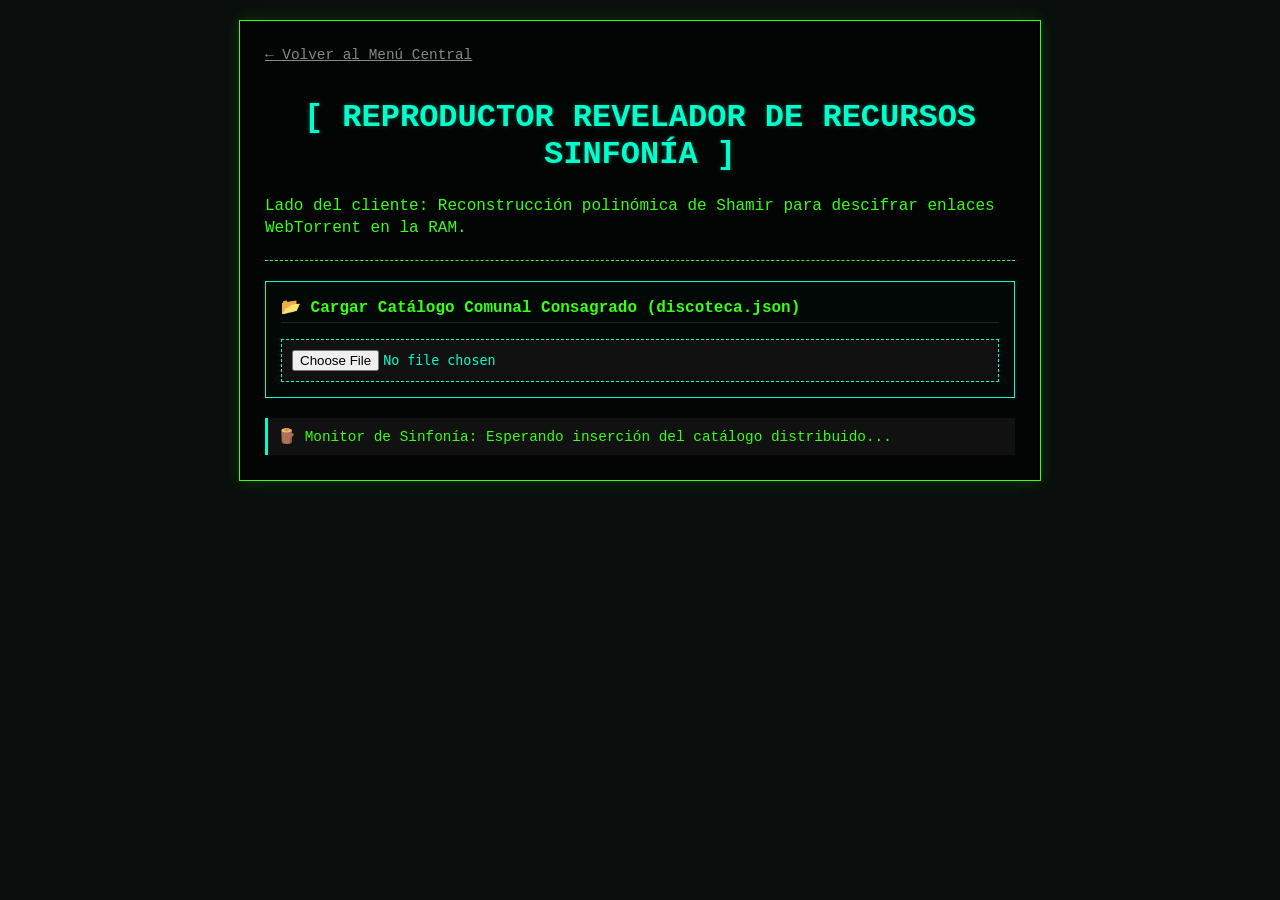
<file: test/recuperador-sinfonia.html>
<!DOCTYPE html>
<html lang="es">
    <head>
        <meta charset="UTF-8" />
        <title>Macondo Core - Recuperador de Sinfonía</title>
        <link rel="stylesheet" href="../css/terminal.css" />
        <style>
            .tabla-recursos {
                width: 100%;
                border-collapse: collapse;
                margin-top: 15px;
                font-size: 0.85rem;
            }
            .tabla-recursos th,
            .tabla-recursos td {
                padding: 10px;
                border-bottom: 1px solid #222;
                text-align: left;
            }
            .caja-llave {
                background: #111;
                color: #39ff14;
                border: 1px dashed #39ff14;
                font-family: monospace;
                padding: 5px;
                width: 100%;
                box-sizing: border-box;
                font-size: 0.75rem;
            }
        </style>
    </head>
    <body>
        <div class="terminal ancho-extendido">
            <a href="index.html" class="btn-back">← Volver al Menú Central</a>
            <h1>[ REPRODUCTOR REVELADOR DE RECURSOS SINFONÍA ]</h1>
            <p>Lado del cliente: Reconstrucción polinómica de Shamir para descifrar enlaces WebTorrent en la RAM.</p>
            <hr />

            <!-- CARGAR DISCOTECA -->
            <div class="panel-lector">
                <h3>📂 Cargar Catálogo Comunal Consagrado (discoteca.json)</h3>
                <input type="file" id="archivoDiscoteca" accept=".json" />
            </div>

            <!-- TABLA DE RECURSOS -->
            <div id="seccionCatalogo" class="panel-soberano" style="display: none">
                <h3>💿 Recursos Disponibles Ofuscados en la Red Distributed</h3>
                <table class="tabla-recursos">
                    <thead>
                        <tr style="color: #00ffcc">
                            <th>ID Activo</th>
                            <th>Estado</th>
                            <th>Payload Ofuscado</th>
                            <th>Acción</th>
                        </tr>
                    </thead>
                    <tbody id="listaTracks"></tbody>
                </table>
            </div>

            <!-- MESA DE DESBLOQUEO (Contenedor que se desplegará solo al seleccionar) -->
            <div id="mesaDesbloqueo" class="panel-carga" style="display: none; border-color: #ff3333">
                <h3 style="color: #ff3333">🔓 Consenso de Llaves de Entrada (Se requiere Quórum 2 de 3)</h3>
                <p style="font-size: 0.85rem; color: #aaa">
                    Pega dos fragmentos Base64 de la bóveda de Shamir vinculados a este activo para resolver la recta:
                </p>

                <div class="form-group">
                    <label>Primer Fragmento de Validación:</label>
                    <textarea
                        id="fragmentoInputA"
                        class="caja-llave"
                        style="height: 50px"
                        placeholder="Pega la Llave Nodo A, B o C..."></textarea>
                </div>
                <div class="form-group">
                    <label>Segundo Fragmento de Validación:</label>
                    <textarea
                        id="fragmentoInputB"
                        class="caja-llave"
                        style="height: 50px"
                        placeholder="Pega una Llave de nodo diferente..."></textarea>
                </div>
                <button id="btnEjecutarApertura" style="border-color: #ff3333; color: #ff3333">
                    🎯 EJECUTAR RECONSTRUCCIÓN EN RAM
                </button>
            </div>

            <!-- MONITOR DE ESTADO -->
            <div id="consolaRecuperador" class="status-box" style="border-color: #00ffcc">
                🪵 Monitor de Sinfonía: Esperando inserción del catálogo distribuido...
            </div>
        </div>

        <script type="module">
            import { ConsensoLogica } from "../src/consenso-logica.js?v=999";

            let discotecaCargada = null;
            let itemSeleccionado = null;

            const monitor = (texto, err = false) => {
                const c = document.getElementById("consolaRecuperador");
                c.style.borderColor = err ? "#ff3333" : "#00ffcc";
                c.innerHTML = err ? `❌ ${texto}` : `🪵 ${texto}`;
            };

            // LECTURA DEL ARCHIVO CENTRAL
            document.getElementById("archivoDiscoteca").addEventListener("change", (e) => {
                if (!e.target.files[0]) return;
                const lector = new FileReader();
                lector.onload = (ev) => {
                    try {
                        discotecaCargada = JSON.parse(ev.target.result);
                        monitor(`Catálogo cargado con éxito. Nodo Emisor: ${discotecaCargada.nodo_emisor || "Desconocido"}`);
                        renderizarTracks();
                    } catch(err) { 
                        monitor("Archivo de catálogo inválido o corrupto.", true); 
                    }
                };
                lector.readAsText(e.target.files[0]);
            });

            // DESPLEGAR TABLA DE TRACKS BLINDADOS
            function renderizarTracks() {
                const tbody = document.getElementById("listaTracks");
                tbody.innerHTML = "";
                const recursos = discotecaCargada.catalogo_recursos || [];

                if (recursos.length === 0) {
                    tbody.innerHTML = "<tr><td colspan='4'>El catálogo no contiene activos validados.</td></tr>";
                    return;
                }

                document.getElementById("seccionCatalogo").style.display = "block";

                recursos.forEach(r => {
                    const fila = document.createElement("tr");
                    fila.innerHTML = `
                        <td><code style="color:#39ff14;">${r.id_transaccion}</code></td>
                        <td><span style="color:#00ffcc; font-size:0.8rem;">${r.status}</span></td>
                        <td><small style="color:#666; font-family:monospace;">${r.payload_bloqueado ? r.payload_bloqueado.substring(0,15) : ""}...</small></td>
                        <td><button class="btnSeleccionarTrack" data-id="${r.id_transaccion}" style="padding:4px 8px; font-size:0.75rem;">⚡ Seleccionar</button></td>
                    `;
                    tbody.appendChild(fila);
                });

                // ASIGNAR ENTRADAS DINÁMICAS (Correctamente encapsulado dentro de la función)
                document.querySelectorAll(".btnSeleccionarTrack").forEach(btn => {
                    btn.addEventListener("click", (e) => {
                        const id = e.target.getAttribute("data-id");
                        itemSeleccionado = recursos.find(r => r.id_transaccion === id);

                        monitor(`Activo [${id}] seleccionado. Consultando red de Faros automáticamente...`);

                        try {
                            const baseLlaves = JSON.parse(localStorage.getItem("boveda_llaves_dht_privadas")) || {};
                            const llavesDelActivo = baseLlaves[id];

                            if (llavesDelActivo) {
                                // Desplegamos la mesa táctica en pantalla
                                document.getElementById("mesaDesbloqueo").style.display = "block";

                                // Sincronizamos las llaves de forma automática en la RAM
                                document.getElementById("fragmentoInputA").value = llavesDelActivo.nodo_A;
                                document.getElementById("fragmentoInputB").value = llavesDelActivo.nodo_B;

                                monitor(`🟢 <strong>Faros Sincronizados:</strong> Se recuperó el quórum de llaves automáticamente para el activo: ${id}. Listo para reproducir.`);
                            } else {
                                monitor("⚠️ Alerta: Este activo pertenece a una versión anterior sin tabla de distribución hash.", true);
                            }
                        } catch(err) {
                            monitor("Fallo en la conexión simulada de la DHT.", true);
                        }
                    });
                });
            }

           // RECONSTRUCCIÓN, LOGICA INVERSA XOR Y VERIFICACIÓN DE FIRMAS PGP
            document.getElementById("btnEjecutarApertura").addEventListener("click", () => {
                if (!itemSeleccionado) {
                    monitor("No se ha seleccionado ningún activo del catálogo.", true);
                    return;
                }

                const fragA = document.getElementById("fragmentoInputA").value.trim();
                const fragB = document.getElementById("fragmentoInputB").value.trim();

                if (!fragA || !fragB) {
                    monitor("Falta ingresar los fragmentos de soberanía requeridos.", true);
                    return;
                }

                try {
                    monitor("⏳ Ejecutando auditoría de firmas OpenPGP y encriptación polinomial...");

                    // 1. EXTRACCIÓN Y VERIFICACIÓN VISUAL DE LAS PRUEBAS CRIPTOGRÁFICAS (NUEVO BLINDAJE)
                    const pruebas = itemSeleccionado.Pruebas_Criptograficas_Validas || {};
                    const firmasMaestros = pruebas.consagracion_consejo || [];
                    
                    let bloqueAuditoriaFirma = `
                        <div style="background:#111; border:1px solid #00ffcc; padding:8px; margin-bottom:12px; font-size:0.75rem; font-family:monospace;">
                            <span style="color:#00ffcc;">[AUDITORÍA OPENPGP DE RECURSO]</span><br>
                            ✍️ Firma Aprendiz: <span style="color:#39ff14;">VERIFICADA OK</span> (Ed25519)<br>
                            🛡️ Firma Oficial Patio: <span style="color:#39ff14;">VERIFICADA OK</span> (Ed25519)<br>
                            🏛️ Quórum del Consejo: <span style="color:#39ff14;">${firmasMaestros.length} Maestros Firmantes OK</span>
                        </div>
                    `;

                    // 2. Reconstrucción matemática lineal de Shamir
                    const p1 = JSON.parse(atob(fragA));
                    const p2 = JSON.parse(atob(fragB));
                    const pendiente = (p2.y - p1.y) / (p2.x - p1.x);
                    const semillaReconstruida = p1.y - (p1.x * pendiente);

                    const claveClonada = "K_" + Math.round(semillaReconstruida);

                    // 3. Extraemos el payload revertiendo el blindaje seguro
                    const stringDecodificado = decodeURIComponent(atob(itemSeleccionado.payload_bloqueado));

                    // 4. XOR inverso en RAM
                    let enlaceLimpio = "";
                    for (let i = 0; i < stringDecodificado.length; i++) {
                        let charCode = stringDecodificado.charCodeAt(i) ^ claveClonada.charCodeAt(i % claveClonada.length);
                        enlaceLimpio += String.fromCharCode(charCode);
                    }

                    // 5. Inyección en la terminal soberana incluyendo el reporte OpenPGP
                    monitor(`
                        ${bloqueAuditoriaFirma}
                        🎉 <strong>¡ACTIVO DESBLOCKED EN RAM!</strong><br><br>
                        <span style="color:#39ff14; font-size:1.05rem;">Enlace Recuperado:</span> <code style="color:#00ffcc; word-break:break-all;">${enlaceLimpio}</code><br><br>
                        <span style="font-size:0.85rem; color:#888;">Paquete listo para despachar al motor nativo de WebTorrent.</span>
                    `);

                    document.getElementById("fragmentoInputA").value = "";
                    document.getElementById("fragmentoInputB").value = "";

                } catch(err) {
                    monitor("Error criptográfico crítico o firma corrupta. Asegúrate de ingresar cadenas Shamir Base64 válidas.", true);
                }
            });
        </script>
    </body>
</html>
</file>
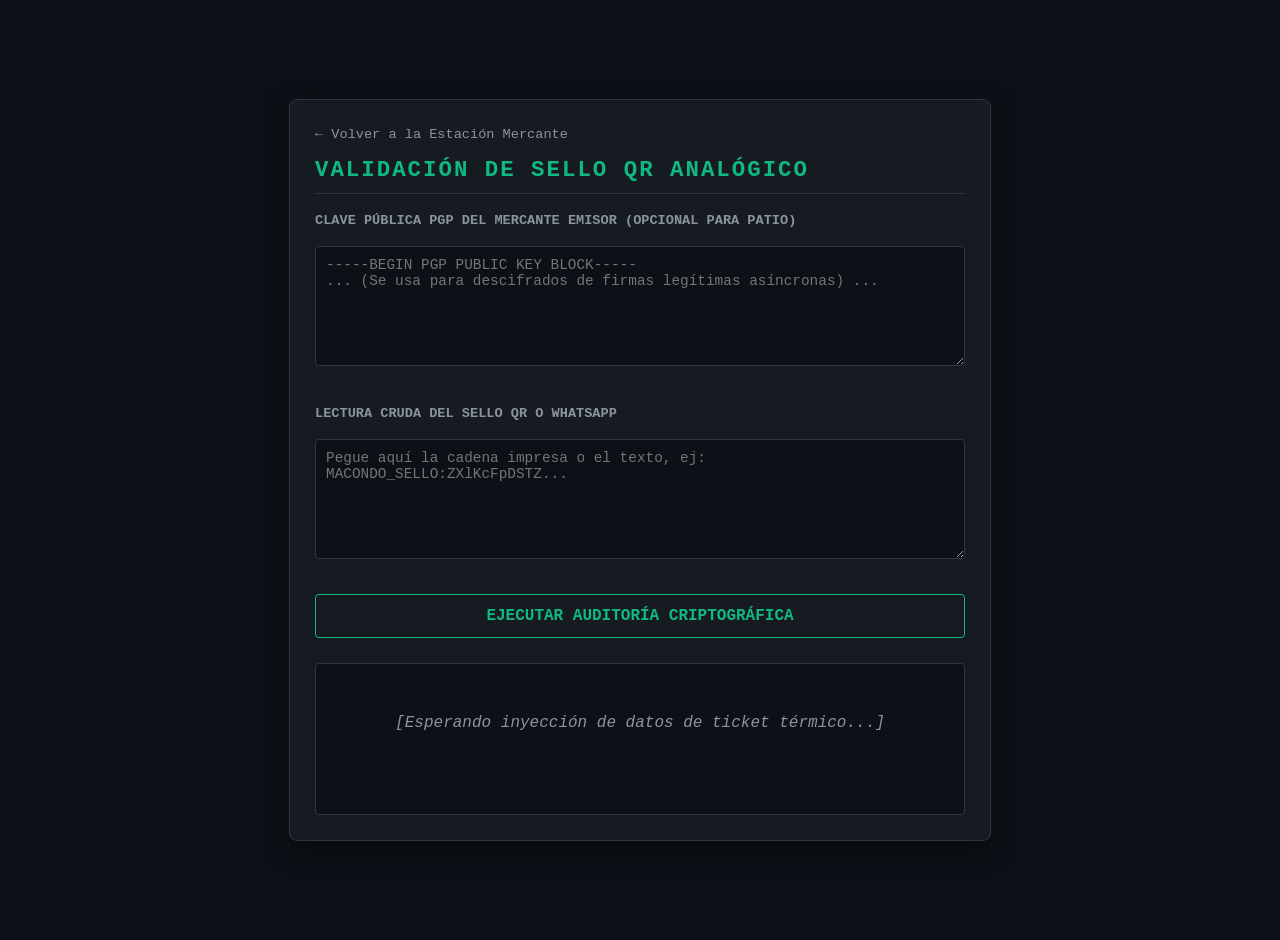
<file: test/validador-analogico.html>
<!doctype html>
<html lang="es">
    <head>
        <meta charset="UTF-8" />
        <meta name="viewport" content="width=device-width, initial-scale=1.0" />
        <title>Macondo - Altar de Validación Analógica</title>
        <link rel="stylesheet" href="../css/terminal.css" />
        <style>
            :root {
                --bg-principal: #0d1117;
                --bg-panel: #161b22;
                --borde-cyber: #30363d;
                --verde-macondo: #10b981;
                --rojo-alerta: #ef4444;
                --texto-puro: #c9d1d9;
                --texto-apagado: #8b949e;
            }

            body {
                background-color: var(--bg-principal);
                color: var(--texto-puro);
                font-family: "Courier New", Courier, monospace;
                margin: 0;
                padding: 20px;
                display: flex;
                justify-content: center;
                align-items: center;
                min-height: 100vh;
            }

            .contenedor-altar {
                width: 100%;
                max-width: 650px;
                background-color: var(--bg-panel);
                border: 1px solid var(--borde-cyber);
                border-radius: 8px;
                padding: 25px;
                box-shadow: 0 8px 24px rgba(0, 0, 0, 0.5);
            }

            h2 {
                color: var(--verde-macondo);
                border-bottom: 1px solid var(--borde-cyber);
                padding-bottom: 10px;
                margin-top: 0;
                font-size: 1.4rem;
                text-transform: uppercase;
                letter-spacing: 2px;
            }

            .seccion {
                margin-bottom: 20px;
            }

            label {
                display: block;
                margin-bottom: 8px;
                font-weight: bold;
                font-size: 0.85rem;
                color: var(--texto-apagado);
                text-transform: uppercase;
            }

            textarea {
                width: 100%;
                background-color: var(--bg-principal);
                border: 1px solid var(--borde-cyber);
                border-radius: 4px;
                color: var(--verde-macondo);
                padding: 10px;
                font-family: monospace;
                font-size: 0.9rem;
                resize: vertical;
                box-sizing: border-box;
            }

            textarea:focus {
                outline: 1px solid var(--verde-macondo);
            }

            .grid-inputs {
                display: grid;
                grid-template-columns: 1fr;
                gap: 15px;
            }

            button {
                width: 100%;
                background-color: transparent;
                border: 1px solid var(--verde-macondo);
                color: var(--verde-macondo);
                padding: 12px;
                font-family: monospace;
                font-size: 1rem;
                font-weight: bold;
                text-transform: uppercase;
                cursor: pointer;
                transition: all 0.3s ease;
                border-radius: 4px;
                margin-top: 10px;
            }

            button:hover {
                background-color: var(--verde-macondo);
                color: var(--bg-principal);
                box-shadow: 0 0 12px rgba(16, 185, 129, 0.4);
            }

            .pantalla-auditoria {
                margin-top: 25px;
                padding: 15px;
                background-color: var(--bg-principal);
                border: 1px solid var(--borde-cyber);
                border-radius: 4px;
                min-height: 120px;
            }

            .estado-inicial {
                color: var(--texto-apagado);
                text-align: center;
                padding-top: 35px;
                font-style: italic;
            }

            .resultado-exito {
                border-left: 4px solid var(--verde-macondo);
                padding-left: 15px;
            }

            .resultado-exito h3 {
                color: var(--verde-macondo);
                margin-top: 0;
                text-transform: uppercase;
            }

            .resultado-fallo {
                border-left: 4px solid var(--rojo-alerta);
                padding-left: 15px;
            }

            .resultado-fallo h3 {
                color: var(--rojo-alerta);
                margin-top: 0;
                text-transform: uppercase;
            }

            .tabla-datos {
                width: 100%;
                margin-top: 10px;
                border-collapse: collapse;
            }

            .tabla-datos td {
                padding: 6px 0;
                font-size: 0.9rem;
            }

            .tabla-datos td:first-child {
                color: var(--texto-apagado);
                width: 45%;
            }

            .badge-id {
                background-color: var(--borde-cyber);
                padding: 2px 6px;
                border-radius: 3px;
                font-size: 0.8rem;
                color: var(--texto-puro);
                font-family: monospace;
            }
            .btn-back {
                display: inline-block;
                color: var(--texto-apagado);
                text-decoration: none;
                font-size: 0.85rem;
                margin-bottom: 15px;
            }
            .btn-back:hover {
                color: var(--verde-macondo);
            }
        </style>
    </head>
    <body>
        <div class="contenedor-altar">
            <a href="punto-pago.html" class="btn-back">← Volver a la Estación Mercante</a>
            <h2>Validación de Sello QR Analógico</h2>

            <div class="grid-inputs">
                <div class="seccion">
                    <label for="pubKeyInput">Clave Pública PGP del Mercante Emisor (Opcional para Patio)</label>
                    <textarea
                        id="pubKeyInput"
                        rows="4"
                        placeholder="-----BEGIN PGP PUBLIC KEY BLOCK-----&#10;... (Se usa para descifrados de firmas legítimas asíncronas) ..."></textarea>
                </div>

                <div class="seccion">
                    <label for="qrStringInput">Lectura Cruda del Sello QR o WhatsApp</label>
                    <textarea id="qrStringInput" rows="4" placeholder="Pegue aquí la cadena impresa o el texto, ej: MACONDO_SELLO:ZXlKcFpDSTZ..."></textarea>
                </div>
            </div>

            <button id="btnVerificar">Ejecutar Auditoría Criptográfica</button>

            <div class="pantalla-auditoria" id="monitorTerminal">
                <div class="estado-inicial">[Esperando inyección de datos de ticket térmico...]</div>
            </div>
        </div>

         <script type="module" src="../src/boton-interfaz/boton-valida-analo.js"></script>
    </body>
</html>
</file>
<file: css/terminal.css>
/**
 * PROYECTO MACONDO - ESTILO UNIVERSAL DE TERMINAL SOBERANA
 * Diseño de alto contraste adaptado para pantallas e interfaces comunitarias.
 */

/* Variables de Color Termodinámicas */
:root {
    --bg-principal: #0a0f0d;
    --bg-caja: #020504;
    --verde-terminal: #39ff14;
    --cian-validador: #00ffcc;
    --rojo-alerta: #ff3333;
    --gris-borde: #222;
    --gris-texto: #888;
}

body {
    background: var(--bg-principal);
    color: var(--verde-terminal);
    font-family: "Courier New", monospace;
    padding: 20px;
    margin: 0;
}

.terminal {
    border: 1px solid var(--verde-terminal);
    padding: 25px;
    background: var(--bg-caja);
    box-shadow: 0 0 15px rgba(57, 255, 20, 0.15);
    max-width: 650px;
    margin: 0 auto;
}

/* Ampliación para el Altar de Ascenso */
.terminal.ancho-extendido {
    max-width: 750px;
}

h1 {
    color: var(--cian-validador);
    text-shadow: 0 0 5px rgba(0, 255, 204, 0.3);
    text-align: center;
}

h2 {
    margin-top: 0;
}

h3 {
    color: var(--verde-terminal);
    margin-top: 0;
    font-size: 1rem;
    border-bottom: 1px solid var(--gris-borde);
    padding-bottom: 5px;
}

p {
    line-height: 1.4;
}

hr {
    border: 0;
    border-top: 1px dashed var(--verde-terminal);
    margin: 20px 0;
}

.form-group {
    margin-bottom: 15px;
}

label {
    color: var(--cian-validador);
    display: block;
    margin-bottom: 5px;
}

input[type="text"], 
input[type="password"], 
select {
    background: #111;
    color: var(--verde-terminal);
    border: 1px solid var(--verde-terminal);
    padding: 8px;
    font-family: monospace;
    width: 95%;
    box-sizing: border-box;
}

input[type="file"] {
    background: #111;
    color: var(--cian-validador);
    border: 1px dashed var(--cian-validador);
    padding: 10px;
    width: 100%;
    font-family: monospace;
    box-sizing: border-box;
}

button {
    background: #111;
    color: var(--verde-terminal);
    border: 1px solid var(--verde-terminal);
    padding: 12px 24px;
    cursor: pointer;
    font-family: monospace;
    width: 100%;
    font-size: 1rem;
    transition: all 0.2s ease;
}

button:hover {
    background: var(--verde-terminal);
    color: #000;
    font-weight: bold;
    box-shadow: 0 0 10px var(--verde-terminal);
}

.btn-back {
    background: transparent;
    color: var(--gris-texto);
    border: none;
    text-decoration: underline;
    cursor: pointer;
    display: inline-block;
    margin-bottom: 15px;
    font-size: 0.9rem;
}

.btn-back:hover {
    color: var(--verde-terminal);
}

textarea {
    width: 100%;
    height: 120px;
    background: #111;
    color: var(--verde-terminal);
    border: 1px solid var(--gris-borde);
    font-family: monospace;
    margin-top: 10px;
    resize: none;
    box-sizing: border-box;
}

/* Cajas de Estado Dinámicas */
.status-box {
    background: #111;
    padding: 10px;
    border-left: 3px solid var(--verde-terminal);
    font-size: 0.9rem;
    margin-top: 15px;
}

.status-live {
    background: #111;
    padding: 12px;
    border-left: 4px solid var(--cian-validador);
    font-size: 0.95rem;
    margin-top: 10px;
    display: none;
    line-height: 1.4;
    color: var(--cian-validador);
}

/* Paneles de Contenedores Especiales */
.panel-soberano {
    border: 1px dashed var(--verde-terminal);
    padding: 15px;
    background: #050a07;
    margin-bottom: 15px;
}

.panel-lector {
    border: 1px solid var(--cian-validador);
    padding: 15px;
    background: #010806;
    margin-bottom: 20px;
}

.panel-carga {
    border: 1px dashed var(--verde-terminal);
    padding: 15px;
    background: #050a07;
    margin-bottom: 20px;
}

.panel-carga h3 {
    color: var(--cian-validador);
}

/* Menú de Cuadrícula (Index) */
.menu-grid {
    display: flex;
    flex-direction: column;
    gap: 20px;
    margin-top: 30px;
}

.btn-nav {
    background: #111;
    color: var(--verde-terminal);
    border: 1px solid var(--verde-terminal);
    padding: 20px;
    font-size: 1.1rem;
    cursor: pointer;
    font-family: monospace;
    text-decoration: none;
    transition: all 0.3s ease;
    text-align: center;
}

.btn-nav:hover {
    background: var(--verde-terminal);
    color: #000;
    box-shadow: 0 0 10px var(--verde-terminal);
}
</file>
